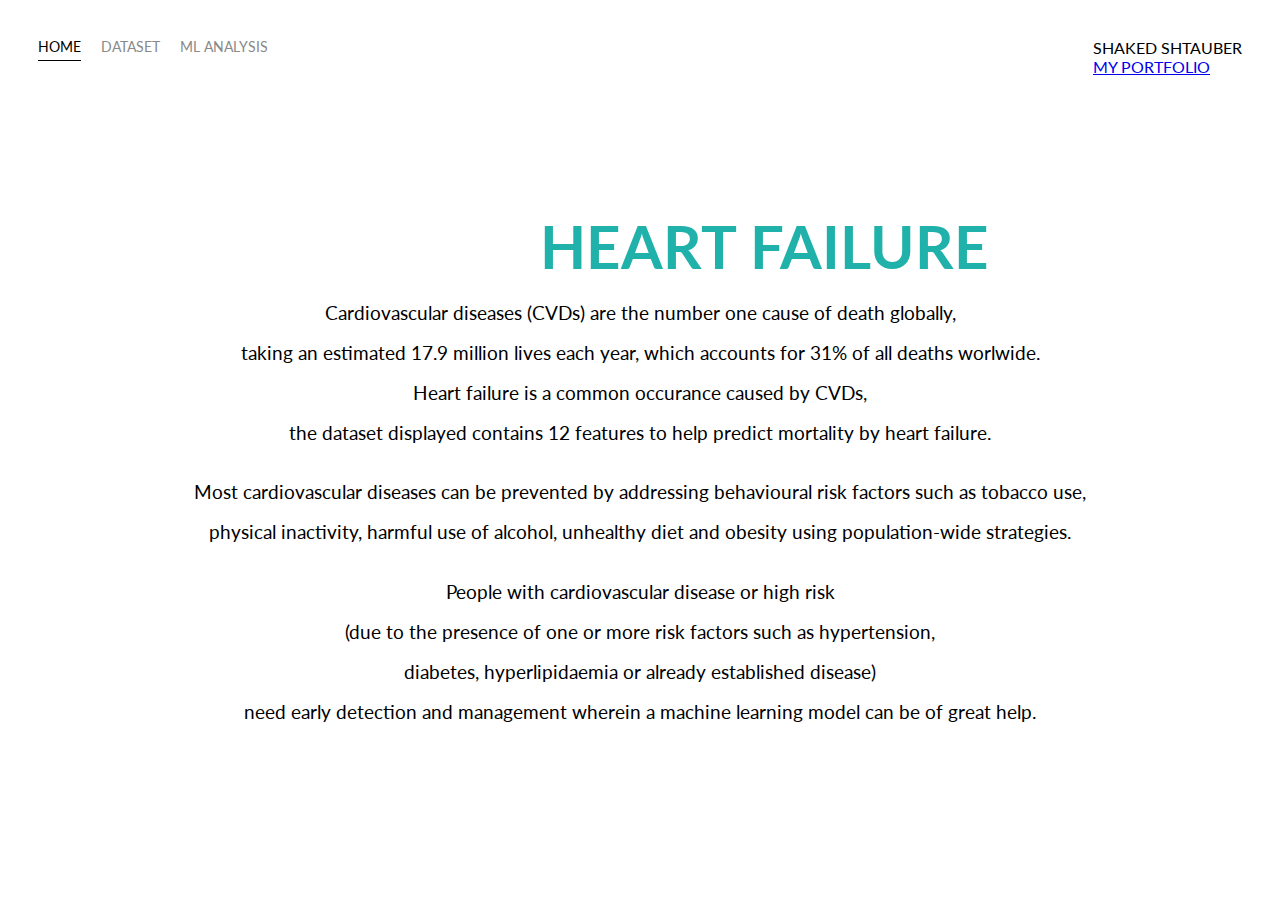
<file: index.html>
<!DOCTYPE html>
<html lang='en'>

<head>
  <meta charset='UTF-8'>
  <title>Heart Failure Analysis</title>
  <link href="https://fonts.googleapis.com/css?family=Lato" rel="stylesheet">
  <link rel="stylesheet" href="styles.css">
</head>
<body>
  <div class="container">
    <div class="nav-wrapper">
      <div class="left-side">
        <div class="nav-link-wrapper active-nav-link">
          <a href="index.html">Home</a>
        </div>
        <div class="nav-link-wrapper">
          <a href="hf_dash.html">Dataset</a>
        </div>
        <div class="nav-link-wrapper ">
          <a href="ml.html">ML ANALYSIS</a>
        </div>
      </div>

      <div class="right-side">
        <div class="brand">
          SHAKED SHTAUBER
        </div>
        <a href="https://shakedrj.github.io/my_portfolio" >MY PORTFOLIO</a>
      </div>
    </div>
  </div>  
  <div class="header">
    <h1>HEART FAILURE</h1>
  </div>
  <div class="middle">
    <div class="intro-index">
      <p>
        Cardiovascular diseases (CVDs) are the number one cause of death globally,<br> taking an estimated 17.9 million lives each year,
        which accounts for 31% of all deaths worlwide.<br>
        Heart failure is a common occurance caused by CVDs,<br> the dataset displayed contains 12 features to help predict mortality by heart failure.

      </p>
      <p>
        Most cardiovascular diseases can be prevented by addressing behavioural risk factors such as tobacco use,<br> 
        physical inactivity, harmful use of alcohol, unhealthy diet and obesity using population-wide strategies.
      </p>
      <p>
        People with cardiovascular disease or high risk <br>(due to the presence of one or more risk factors such as hypertension,<br>
        diabetes, hyperlipidaemia or already established disease) <br>need early detection and management wherein a machine learning model can be of great help.<br>
      </p>
    </div>
  </div>
 
</body>
</html>
</file>
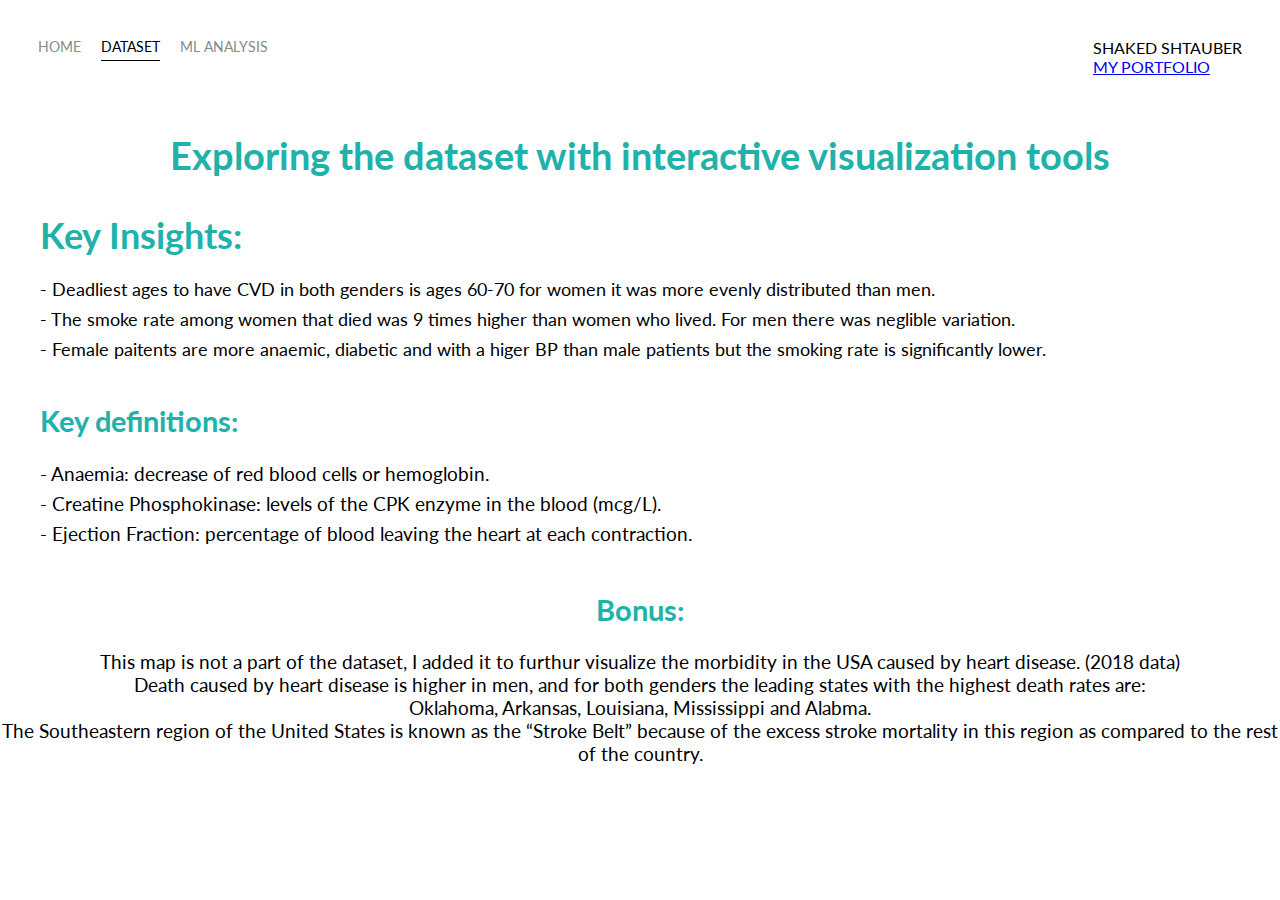
<file: hf_dash.html>
<!DOCTYPE html>
<html lang='en'>

<head>
  <meta charset='UTF-8'>
  <title>Heart Failure Analysis</title>
  <link href="https://fonts.googleapis.com/css?family=Lato" rel="stylesheet">
  <link rel="stylesheet" href="styles.css">
</head>


<body>
  <div class="container">
    <div class="nav-wrapper">
      <div class="left-side">
            <div class="nav-link-wrapper">
                <a href="index.html">Home</a>
            </div>
            <div class="nav-link-wrapper active-nav-link">
                <a href="hf_dash.html">Dataset</a>
            </div>
            <div class="nav-link-wrapper ">
                <a href="ml.html">ML ANALYSIS</a>
            </div>
      </div>

      <div class="right-side">
        
        <div class="brand">
          SHAKED SHTAUBER
        </div>
        <a href="https://shakedrj.github.io/my_portfolio" >MY PORTFOLIO</a>
      </div>
    </div>
    <div class="dashboard-header">
        <h1>
            Exploring the dataset with interactive visualization tools
        </h1>
    </div>
    <div class="insights">
      <h1>Key Insights:</h1>
      <p> - Deadliest ages to have CVD in both genders is ages 60-70 for women it was more evenly distributed than men.<br>
        - The smoke rate among women that died was 9 times higher than women who lived.
        For men there was neglible variation.<br>
        - Female paitents are  more anaemic, diabetic and with a higer BP than male patients but the smoking rate is significantly lower.<br>
      </p>
    </div>
    <div class="intro">
      <h2>
         Key definitions:
      </h2>
      <p>
        - Anaemia: decrease of red blood cells or hemoglobin.<br>
        - Creatine Phosphokinase: levels of the CPK enzyme in the blood (mcg/L).<br>
        - Ejection Fraction: percentage of blood leaving the heart at each contraction.<br>
      </p>
    </div>  
    <div class='tableauPlaceholder' id='viz1602630749490' style='position: relative'><noscript><a href='#'><img alt=' ' src='https:&#47;&#47;public.tableau.com&#47;static&#47;images&#47;hf&#47;hfdatasetnew&#47;Dashboard1&#47;1_rss.png' style='border: none' /></a></noscript><object class='tableauViz'  style='display:none;'><param name='host_url' value='https%3A%2F%2Fpublic.tableau.com%2F' /> <param name='embed_code_version' value='3' /> <param name='site_root' value='' /><param name='name' value='hfdatasetnew&#47;Dashboard1' /><param name='tabs' value='no' /><param name='toolbar' value='yes' /><param name='static_image' value='https:&#47;&#47;public.tableau.com&#47;static&#47;images&#47;hf&#47;hfdatasetnew&#47;Dashboard1&#47;1.png' /> <param name='animate_transition' value='yes' /><param name='display_static_image' value='yes' /><param name='display_spinner' value='yes' /><param name='display_overlay' value='yes' /><param name='display_count' value='yes' /><param name='language' value='en' /><param name='filter' value='publish=yes' /></object></div>                <script type='text/javascript'>                    var divElement = document.getElementById('viz1602630749490');                    var vizElement = divElement.getElementsByTagName('object')[0];                    if ( divElement.offsetWidth > 800 ) { vizElement.style.width='1269px';vizElement.style.height='1154px';} else if ( divElement.offsetWidth > 500 ) { vizElement.style.width='1269px';vizElement.style.height='1154px';} else { vizElement.style.width='100%';vizElement.style.height='1827px';}                     var scriptElement = document.createElement('script');                    scriptElement.src = 'https://public.tableau.com/javascripts/api/viz_v1.js';                    vizElement.parentNode.insertBefore(scriptElement, vizElement);                </script>
    <div class="map">
      <h2>Bonus:</h2>
      <p>This map is not a part of the dataset, I added it to furthur visualize the morbidity in the USA caused by heart disease. (2018 data)<br>
         Death caused by heart disease is higher in men, and for both genders the leading states with the highest death rates are:<br> Oklahoma, Arkansas, Louisiana, Mississippi and Alabma.<br>The Southeastern region of the United States is known as the “Stroke Belt” because of the excess stroke mortality in this region as compared to the rest of the country. </p>
    </div>
    <div class='tableauPlaceholder' id='viz1602630690665' style='position: relative'><noscript><a href='#'><img alt=' ' src='https:&#47;&#47;public.tableau.com&#47;static&#47;images&#47;ma&#47;map-heartdisease&#47;Dashboard1&#47;1_rss.png' style='border: none' /></a></noscript><object class='tableauViz'  style='display:none;'><param name='host_url' value='https%3A%2F%2Fpublic.tableau.com%2F' /> <param name='embed_code_version' value='3' /> <param name='site_root' value='' /><param name='name' value='map-heartdisease&#47;Dashboard1' /><param name='tabs' value='no' /><param name='toolbar' value='yes' /><param name='static_image' value='https:&#47;&#47;public.tableau.com&#47;static&#47;images&#47;ma&#47;map-heartdisease&#47;Dashboard1&#47;1.png' /> <param name='animate_transition' value='yes' /><param name='display_static_image' value='yes' /><param name='display_spinner' value='yes' /><param name='display_overlay' value='yes' /><param name='display_count' value='yes' /><param name='language' value='en' /><param name='filter' value='publish=yes' /></object></div>                <script type='text/javascript'>                    var divElement = document.getElementById('viz1602630690665');                    var vizElement = divElement.getElementsByTagName('object')[0];                    if ( divElement.offsetWidth > 800 ) { vizElement.style.width='1324px';vizElement.style.height='795px';} else if ( divElement.offsetWidth > 500 ) { vizElement.style.width='1324px';vizElement.style.height='795px';} else { vizElement.style.width='100%';vizElement.style.height='727px';}                     var scriptElement = document.createElement('script');                    scriptElement.src = 'https://public.tableau.com/javascripts/api/viz_v1.js';                    vizElement.parentNode.insertBefore(scriptElement, vizElement);                </script>

</html>
</file>
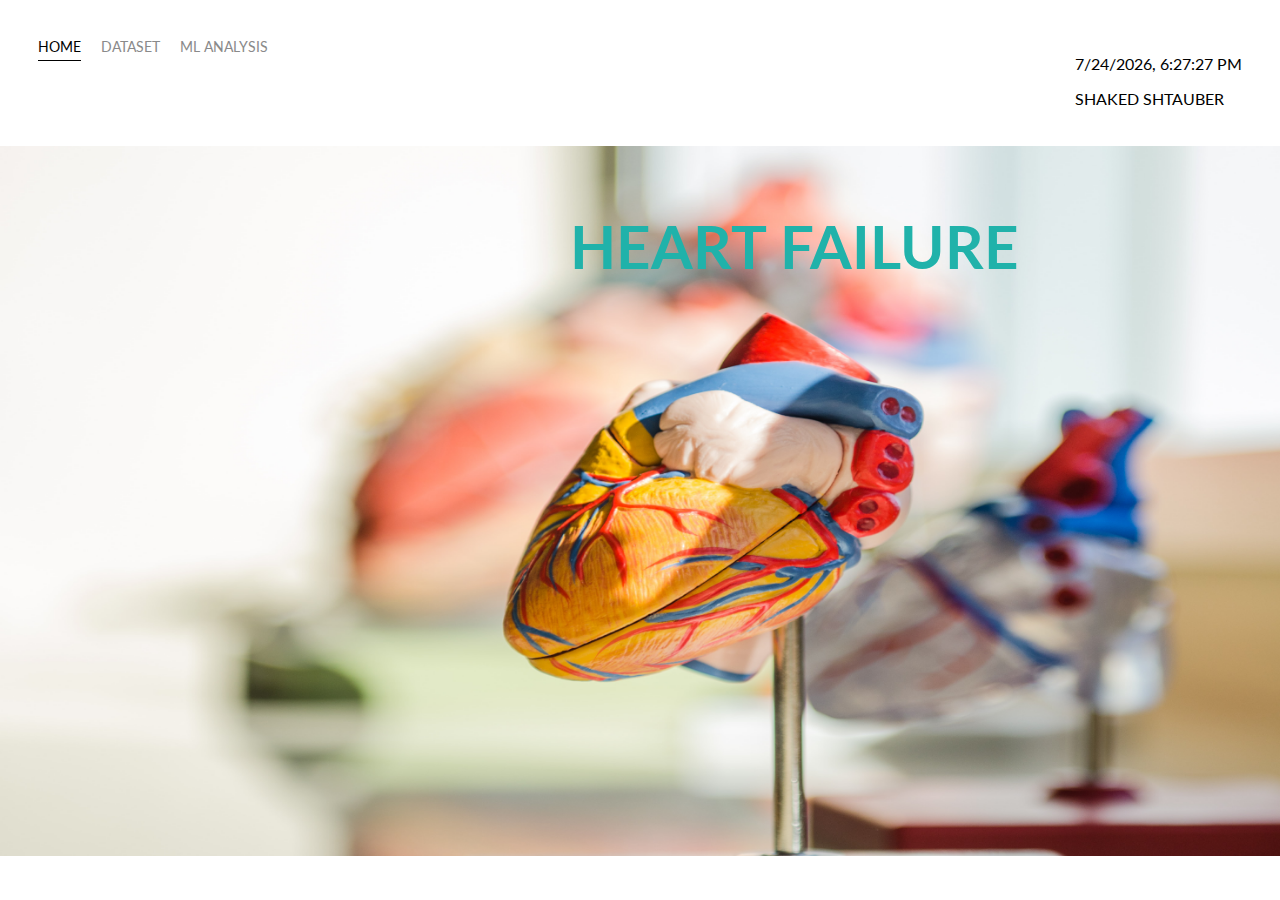
<file: home.html>
<!DOCTYPE html>
<html lang='en'>

<head>
  <meta charset='UTF-8'>
  <title>Heart Failure Analysis</title>
  <link href="https://fonts.googleapis.com/css?family=Lato" rel="stylesheet">
  <link rel="stylesheet" href="styles.css">
</head>
<body>
  <div class="container">
    <div class="nav-wrapper">
      <div class="left-side">
        <div class="nav-link-wrapper active-nav-link">
          <a href="home.html">Home</a>
        </div>
        <div class="nav-link-wrapper">
          <a href="hf_dash.html">Dataset</a>
        </div>
        <div class="nav-link-wrapper ">
          <a href="ml.html">ML ANALYSIS</a>
        </div>
      </div>

      <div class="right-side">
        <p> <span id="datetime"></span></p>

        <script>
          var dt = new Date();
          document.getElementById("datetime").innerHTML = dt.toLocaleString();
        </script>

        <div class="brand">
          SHAKED SHTAUBER
        </div>
      </div>
    </div>
  </div>  
  <style>
           
    .img {
          transition: .5s ease;
          backface-visibility: hidden;
        }
    .img h1{
       position: absolute;
       top: 170px;
       left:570px;
       color: lightseagreen;
       font-weight: bold;
       font-size: 60px;
      }
        
    .middle {
          transition: .5s ease;
          position: absolute;
          opacity: 0;
          top: 57%;
          left: 50%;
          transform: translate(-50%, -50%);
          -ms-transform: translate(-50%, -50%)
        }
        
    .hoverintro:hover .img {
          opacity: 0.3;
        }
        
    .hoverintro:hover .middle {
          opacity: 1;
        }
        
  </style>
  <div class="hoverintro">
    <div class="img">
      <h1>HEART FAILURE</h1>
      <img src="images/heart.jpg" alt="" width="1500" height="710">
    </div>
    <div class="middle">
      <div class="intro">
        <p>
          Cardiovascular diseases (CVDs) are the number one cause of death globally, taking an estimated 17.9 million lives each year, 
          which accounts for 31% of all deaths worlwide.<br>
          Heart failure is a common occurance caused by CVDs, the dataset displayed contains 12 features to help predict mortality by heart failure.

        </p>
        <p>
          Most cardiovascular diseases can be prevented by addressing behavioural risk factors such as tobacco use, 
          physical inactivity, harmful use of alcohol, unhealthy diet and obesity using population-wide strategies.
        </p>
        <p>
          People with cardiovascular disease or high risk (due to the presence of one or more risk factors such as hypertension, <br>
          diabetes, hyperlipidaemia or already established disease) need early detection and management wherein a machine learning model can be of great help.<br>
        </p>
      </div>
    </div>
  </div>
 
</body>
</html>
</file>
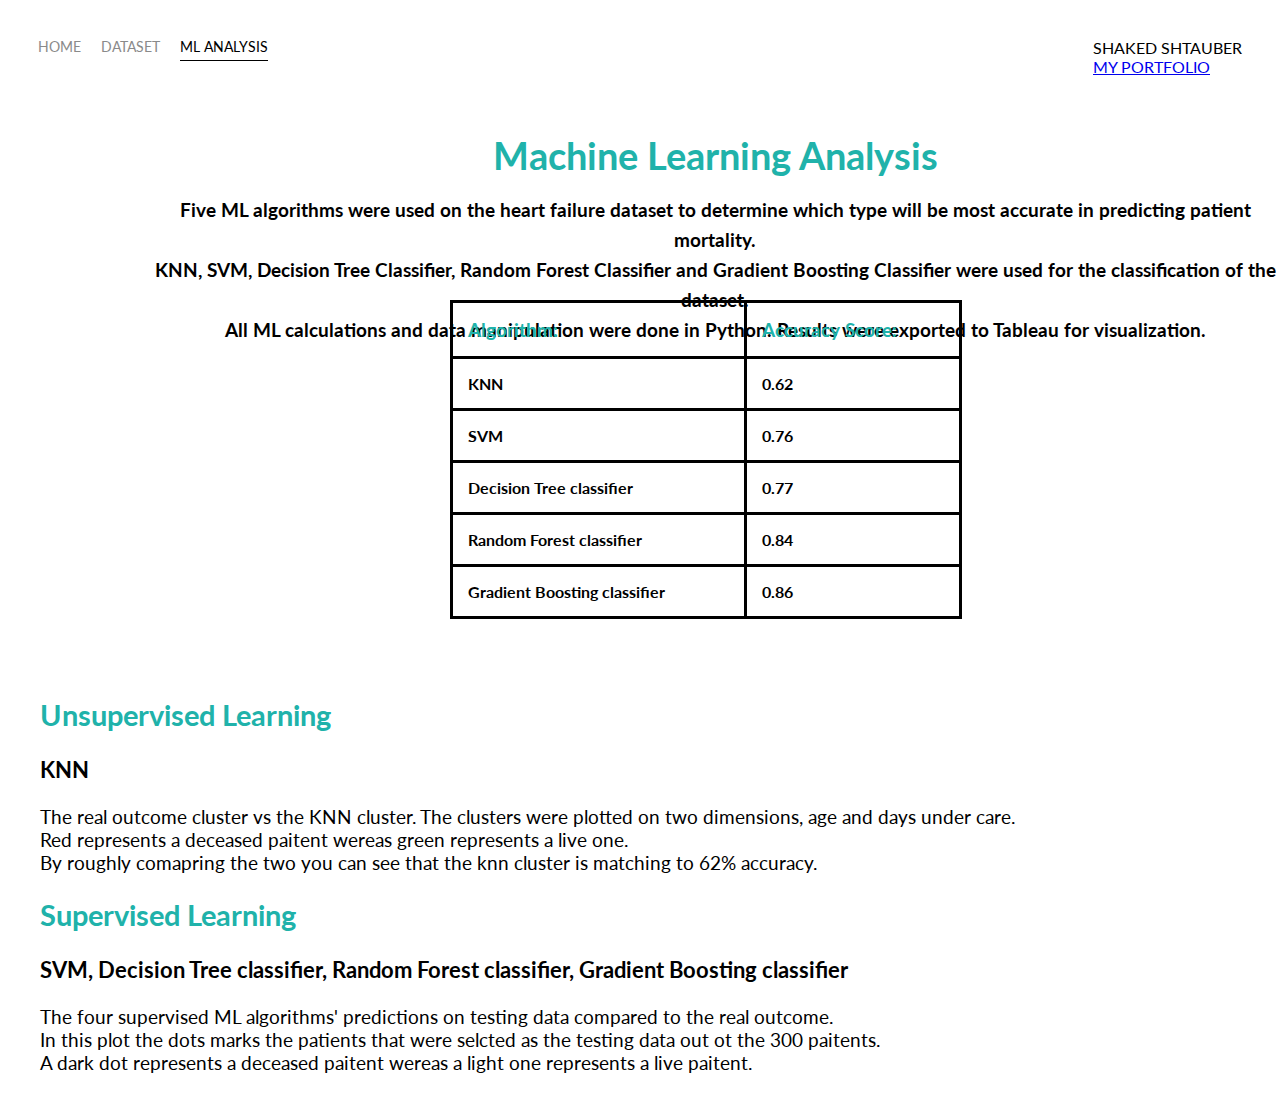
<file: ml.html>
<!DOCTYPE html>
<html lang='en'>

<head>
  <meta charset='UTF-8'>
  <title>Heart Failure Analysis</title>
  <link href="https://fonts.googleapis.com/css?family=Lato" rel="stylesheet">
  <link rel="stylesheet" href="styles.css">
</head>

<body>
    <div class="container">
      <div class="nav-wrapper">
            <div class="left-side">
                <div class="nav-link-wrapper">
                    <a href="index.html">Home</a>
                </div>
                <div class="nav-link-wrapper">
                    <a href="hf_dash.html">Dataset</a>
                </div>
                <div class="nav-link-wrapper active-nav-link">
                    <a href="ml.html">ML ANALYSIS</a>
                </div>
            </div>
            <div class="right-side">
                <div class="brand">
                    SHAKED SHTAUBER
                </div>
                <a href="https://shakedrj.github.io/my_portfolio" >MY PORTFOLIO</a>
            </div>
        </div>
    </div>
    <div class="mltop">
        <div class="mlintro">
            <h1>Machine Learning Analysis</h1>
            <p>Five ML algorithms were used on the heart failure dataset to determine which type will be most accurate in predicting patient mortality.
                <br>KNN, SVM, Decision Tree Classifier, Random Forest Classifier and Gradient Boosting Classifier were used for the classification of the dataset.
                <br>All ML calculations and data manipulation were done in Python. Results were exported to Tableau for visualization.
                <br><br>
            </p>
        </div>
        <style>
           table {
            position: absolute;
            border-collapse: collapse;
            width: 40%;
            left: 450px;
            top: 300px;
          }
    
         td, th {
            border: 3px solid black;
            text-align: left;
            padding: 15px;
            font-weight: bold;
         }
         th{
            color: lightseagreen;
            font-size: larger;
            font-weight: bold;
          }
               
        </style>
        <table>
            <tr>
                <th>
                    Algorithm:
                </th>
                <th>
                    Accuracy Score:
                </th>
            </tr>
            <tr>
                <td>KNN </td>
                <td>0.62</td>
            </tr>
            <tr>
                <td>SVM </td>
                <td>0.76</td>
            </tr>
            <tr>
            <td>Decision Tree classifier</td>
                <td>0.77</td>
            </tr>
            <tr>
                <td>Random Forest classifier</td>
                <td>0.84</td>
            </tr> 
            <tr>
            <td>Gradient Boosting classifier</td>
            <td>0.86</td>
            </tr>
                 
        </table>       
    </div>
    <div class="cluster">
        <h2>Unsupervised Learning</h2>
        <h3>KNN</h3>
        <P>
         The real outcome cluster vs the KNN cluster. The clusters were plotted on two dimensions, age and days under care.
         <br> Red represents a deceased paitent wereas green represents a live one. 
         <br> By roughly comapring the two you can see that the knn cluster is matching to 62% accuracy.
        </P>
    </div>
    <div class='tableauPlaceholder' id='viz1600626649557' style='position: relative'><noscript><a href='#'><img alt=' ' src='https:&#47;&#47;public.tableau.com&#47;static&#47;images&#47;kn&#47;knn-cluster&#47;Dashboard3&#47;1_rss.png' style='border: none' /></a></noscript><object class='tableauViz'  style='display:none;'><param name='host_url' value='https%3A%2F%2Fpublic.tableau.com%2F' /> <param name='embed_code_version' value='3' /> <param name='site_root' value='' /><param name='name' value='knn-cluster&#47;Dashboard3' /><param name='tabs' value='no' /><param name='toolbar' value='yes' /><param name='static_image' value='https:&#47;&#47;public.tableau.com&#47;static&#47;images&#47;kn&#47;knn-cluster&#47;Dashboard3&#47;1.png' /> <param name='animate_transition' value='yes' /><param name='display_static_image' value='yes' /><param name='display_spinner' value='yes' /><param name='display_overlay' value='yes' /><param name='display_count' value='yes' /><param name='language' value='en' /><param name='filter' value='publish=yes' /></object></div>                <script type='text/javascript'>                    var divElement = document.getElementById('viz1600626649557');                    var vizElement = divElement.getElementsByTagName('object')[0];                    if ( divElement.offsetWidth > 800 ) { vizElement.style.width='1354px';vizElement.style.height='796px';} else if ( divElement.offsetWidth > 500 ) { vizElement.style.width='1354px';vizElement.style.height='796px';} else { vizElement.style.width='100%';vizElement.style.height='727px';}                     var scriptElement = document.createElement('script');                    scriptElement.src = 'https://public.tableau.com/javascripts/api/viz_v1.js';                    vizElement.parentNode.insertBefore(scriptElement, vizElement);                </script>    </div>
    <div class="supervised">
        <h2>Supervised Learning</h2>
        <h3>SVM, Decision Tree classifier, Random Forest classifier, Gradient Boosting classifier</h3>
        <p>The four supervised ML algorithms' predictions on testing data compared to the real outcome.
            <br>In this plot the dots marks the patients that were selcted as the testing data out ot the 300 paitents.
            <br> A dark dot represents a deceased paitent wereas a light one represents a live paitent. 
        </p>
       <div class='tableauPlaceholder' id='viz1600626772431' style='position: relative'><noscript><a href='#'><img alt=' ' src='https:&#47;&#47;public.tableau.com&#47;static&#47;images&#47;su&#47;supervised-learning&#47;Dashboard2&#47;1_rss.png' style='border: none' /></a></noscript><object class='tableauViz'  style='display:none;'><param name='host_url' value='https%3A%2F%2Fpublic.tableau.com%2F' /> <param name='embed_code_version' value='3' /> <param name='site_root' value='' /><param name='name' value='supervised-learning&#47;Dashboard2' /><param name='tabs' value='no' /><param name='toolbar' value='yes' /><param name='static_image' value='https:&#47;&#47;public.tableau.com&#47;static&#47;images&#47;su&#47;supervised-learning&#47;Dashboard2&#47;1.png' /> <param name='animate_transition' value='yes' /><param name='display_static_image' value='yes' /><param name='display_spinner' value='yes' /><param name='display_overlay' value='yes' /><param name='display_count' value='yes' /><param name='language' value='en' /><param name='filter' value='publish=yes' /></object></div>                <script type='text/javascript'>                    var divElement = document.getElementById('viz1600626772431');                    var vizElement = divElement.getElementsByTagName('object')[0];                    if ( divElement.offsetWidth > 800 ) { vizElement.style.width='1169px';vizElement.style.height='681px';} else if ( divElement.offsetWidth > 500 ) { vizElement.style.width='1169px';vizElement.style.height='681px';} else { vizElement.style.width='100%';vizElement.style.height='1477px';}                     var scriptElement = document.createElement('script');                    scriptElement.src = 'https://public.tableau.com/javascripts/api/viz_v1.js';                    vizElement.parentNode.insertBefore(scriptElement, vizElement);                </script>    </div>
    </div>
</body>
</file>
<file: styles.css>
body {
    font-family: "Lato", sans-serif;
    margin: 0px;
  }
  
  .container {
    display: grid;
    grid-template-columns: 1fr;
  }
  
  .nav-wrapper {
    display: flex;
    justify-content: space-between;
    padding: 38px;
  }
  
  .left-side {
    display: flex;
  }
  
  .nav-wrapper > .left-side > div {
    margin-right: 20px;
    text-transform: uppercase;
    font-size: 0.9rem;
  }
  
  .nav-link-wrapper {
    height: 22px;
    border-bottom: 1px solid transparent;
    transition: border-bottom 0.5s;
  }
  
  .active-nav-link {
    border-bottom: 1px solid black;
  }
  
  .active-nav-link a {
    color: black !important;
  }
  
  .nav-link-wrapper a {
    color: #8a8a8a;
    text-decoration: none;
    transition: color 0.5s;
  }
  
  .nav-link-wrapper:hover {
    border-bottom: 1px solid black;
  }
  
  .nav-link-wrapper a:hover {
    color: black;
  }
  .center{
    text-align: center;
  }

  .contact-wrapper{
    margin-left: 250px;
  }
  .intro-index{
    text-align: center;
    font-size: larger;
    line-height: 40px;
    padding-top: 160px;
  }
  .header{
    position: absolute;
    top: 170px;
    left:540px;
    color: lightseagreen;
    font-weight: bold;
    font-size: 30px;
   }
  
  
  .intro h2{
    color: lightseagreen;
    font-weight: bold;
}
.intro{
  font-size: larger;
  padding-left: 40px;
  line-height: 30px;
}
.dashboard-header{
  text-align: center;
  color: lightseagreen;
  left: 80px;
  font-weight: bold;
  line-height: 30px;
  font-size: larger;
}
.insights h1{
  color: lightseagreen;
}
.insights{
  font-size: large;
  padding-left: 40px;
  line-height: 30px;
}
.map{
  text-align:center;
  font-size: larger;
}
.map h2{
  color: lightseagreen;
  font-weight: bold;
}

.mlintro h1{
  color: lightseagreen;
  font-weight: bold;
}
.mlintro{
  position: absolute;
  line-height: 30px;
  font-size: larger;
  text-align: center;
  font-weight: bold;
  padding-left: 150px;
}

.cluster h2{
  color: lightseagreen;
  font-weight: bold;
}
.cluster{
  padding-left: 40px;
  font-size: larger;
  padding-top: 560px;
}
.supervised h2{
  color: lightseagreen;
  font-weight: bold;
}
.supervised{
  padding-left: 40px;
  font-size: larger;
}
</file>
